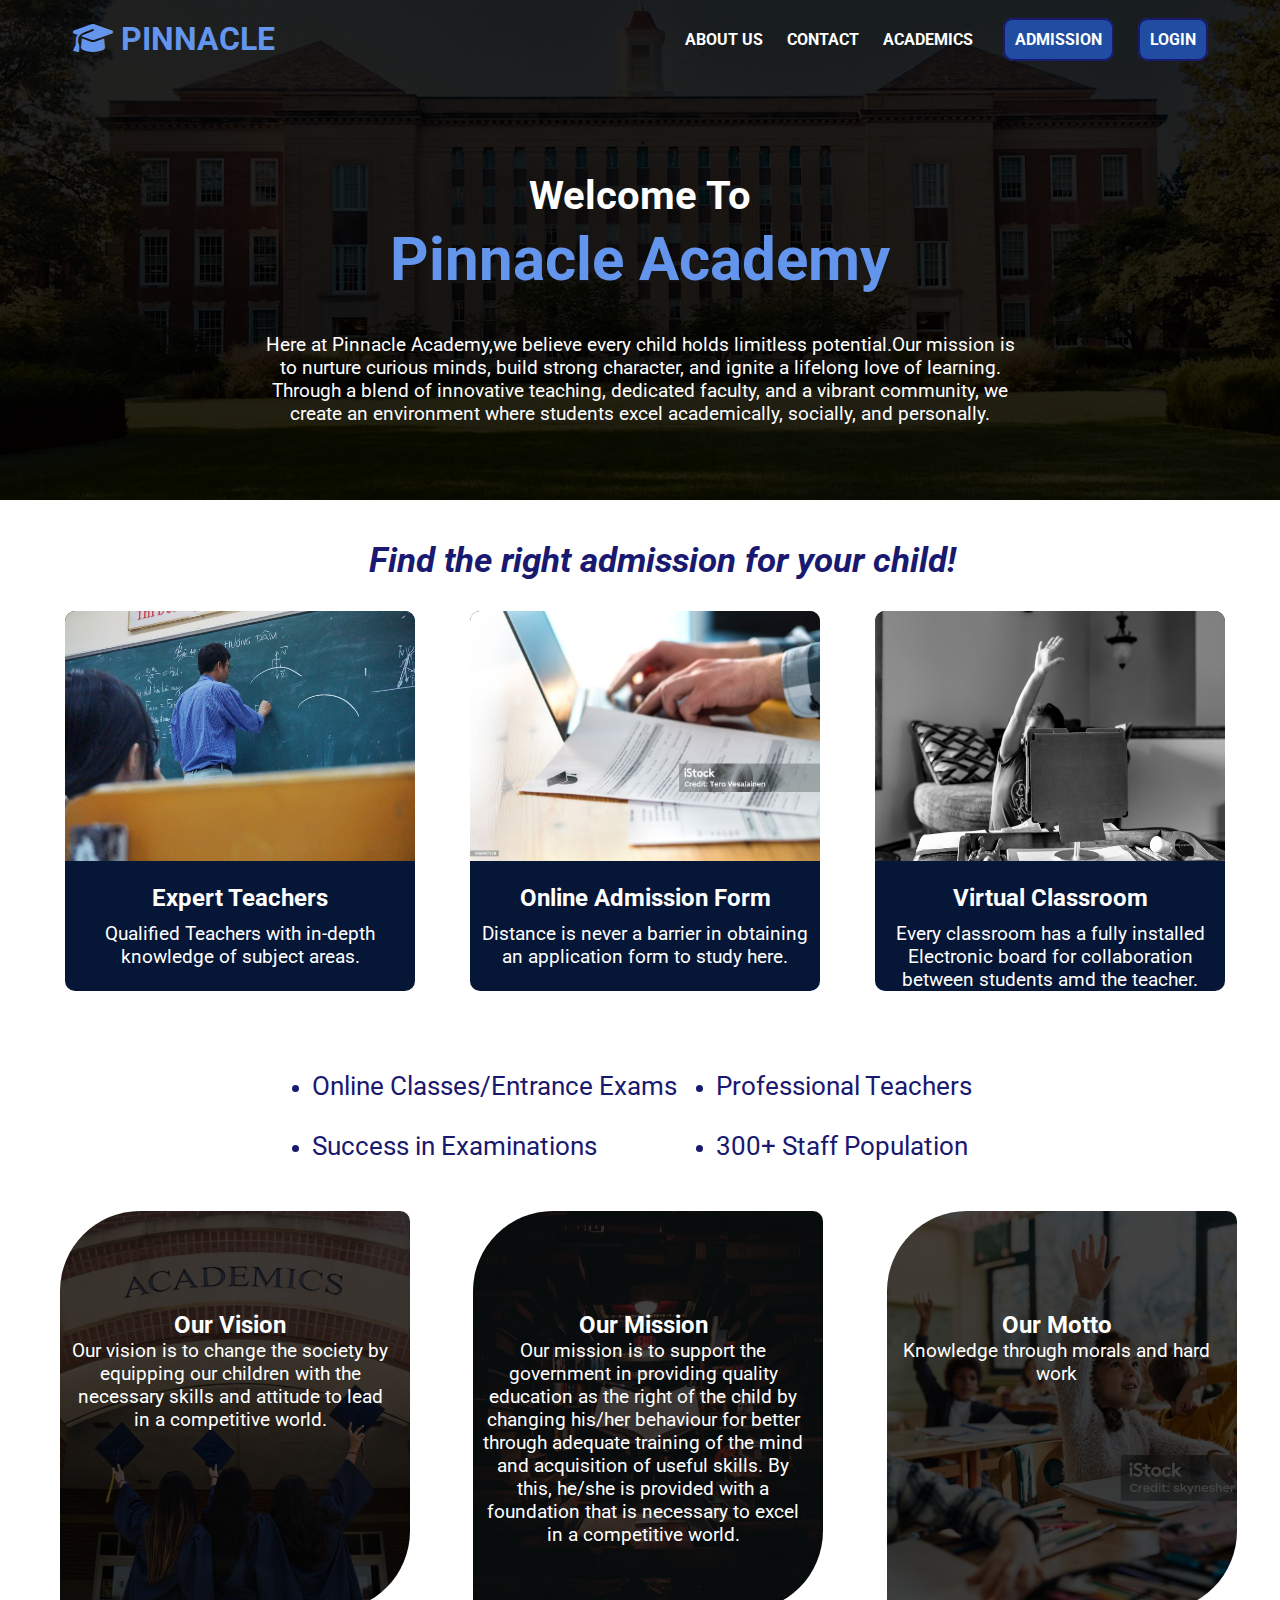
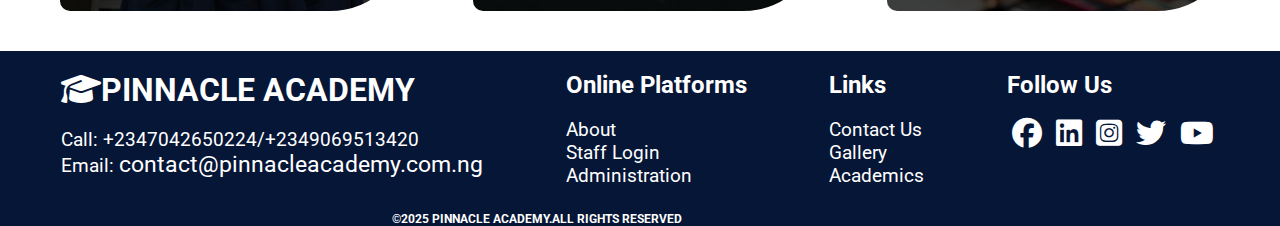
<file: index.html>
<!DOCTYPE html>
<html lang="en">
<head>
    <meta charset="UTF-8">
    <meta name="viewport" content="width=device-width, initial-scale=1.0">
    <title>Document</title>
    <link rel="stylesheet" href="style.css">

    <link rel="preconnect" href="https://fonts.googleapis.com">
<link rel="preconnect" href="https://fonts.gstatic.com" crossorigin>
<link href="https://fonts.googleapis.com/css2?family=Roboto:ital,wght@0,100..900;1,100..900&display=swap" rel="stylesheet">

    <link rel="stylesheet" href="https://cdnjs.cloudflare.com/ajax/libs/font-awesome/6.7.2/css/all.min.css" integrity="sha512-Evv84Mr4kqVGRNSgIGL/F/aIDqQb7xQ2vcrdIwxfjThSH8CSR7PBEakCr51Ck+w+/U6swU2Im1vVX0SVk9ABhg==" crossorigin="anonymous" referrerpolicy="no-referrer" />
</head>
<body>
<div class="AB">
    <header>
<div class="navbar">
     <h2><i class="fa-solid fa-graduation-cap"></i> PINNACLE</h2>
    <div>
        
         <a href="about.html">ABOUT US</a>
          <a href="contact.html">CONTACT</a>
           <a href="academics.html">ACADEMICS</a>
    </div>
    <div class="nav2">
          <a href="admission.html">ADMISSION</a>
          <a href="login.html">LOGIN</a>
        </div>
</div></header>

    <div class="heading">
        <h1><span>Welcome To </span><br>Pinnacle Academy</h1>
    </div><br><br>

    <div class="container1">
      <p>Here at Pinnacle Academy,we believe every child holds limitless potential.Our mission is to nurture curious minds, build strong character, and ignite a lifelong love of learning. Through a blend of innovative teaching, dedicated faculty, and a vibrant community, we create an environment where students excel academically, socially, and personally.</p>
    </div>
</div>


<div class="container4">
    <h1>Find the right admission for your child!</h1>
   <div class="content">
    <div class="BB">
        <img src="IMAGES/expert teachers.avif" alt="image"><br><br>
        <h2>Expert Teachers</h2>
        <p>Qualified Teachers with in-depth knowledge of subject areas.</p>
    </div>
    <div class="BB">
        <img src="IMAGES/form.jpg" alt="image"><br><br>
        <h2>Online Admission Form</h2>
        <p>Distance is never a barrier in obtaining an application form to study here.</p>
    </div>
    <div class="BB">
        <img src="IMAGES/classroom.avif" alt="image"><br><br>
        <h2>Virtual Classroom</h2>
        <p>Every classroom has a fully installed Electronic board for collaboration between students amd the teacher.</p>
    </div>
    </div>
</div>
 
<ul>
    <li><p>Online Classes/Entrance Exams</p></li>
    <li> <p>Professional Teachers</p></li>
    <li><p> Success in Examinations</p></li>
    <li><p>300+ Staff Population</p></li>
</ul>

<div class="container3">
    <div class="img1"><h2>Our Vision</h2>
    <p>Our vision is to change the society by equipping our children with the necessary skills and attitude to lead in a competitive world.</p></div>

    <div class="img2"><h2>Our Mission</h2>
    <p>Our mission is to support the government in providing quality education as the right of the child by changing his/her behaviour for better through adequate training of the mind and acquisition of useful skills. By this, he/she is provided with a foundation that is necessary to excel in a competitive world.</p></div>

    <div class="img3"><H2>Our Motto</H2>
   <p>Knowledge through morals and hard work</p></div>
</div>

<footer>
    <div class="container5">
    <div>
    <h1><i class="fa-solid fa-graduation-cap"></i>PINNACLE ACADEMY</h1><br>
    <p>Call: +2347042650224/+2349069513420</p>
    <p class="email">Email: <a href="mailto:udemeedet2004@gmail.com">contact@pinnacleacademy.com.ng</a></p>
    </div>

    <div>
    <h2>Online Platforms</h2><br>
    <a href="about.html">About</a><br>
    <a href="login.html">Staff Login</a><br>
    <a href="#">Administration</a>
    </div>

    <div>
    <h2>Links</h2><br>
    <a href="contact.html">Contact Us</a><br>
    <a href="#">Gallery</a><br>
    <a href="academics.html">Academics</a>
    </div>

    <div class="icons">
        <h2>Follow Us</h2><br>
        <a href="http://www.facebook.com" target="_blank"><i class="fa-brands fa-facebook"></i></a>
        <a href="http://www.linkedin.com" target="_blank"><i class="fa-brands fa-linkedin"></i></a>
        <a href="http://www.instagram.com" target="_blank"><i class="fa-brands fa-square-instagram"></i></a>
        <a href="http://www.twitter.com" target="_blank"><i class="fa-brands fa-twitter"></i></a>
        <a href="http://www.youtube.com" target="_blank"><i class="fa-brands fa-youtube"></i></a>
    </div>
    </div>

    <p class="buttom"><b>&copy;2025 PINNACLE ACADEMY.ALL RIGHTS RESERVED</b></p>
  </div>
</footer>
</body>
</html>
</file>
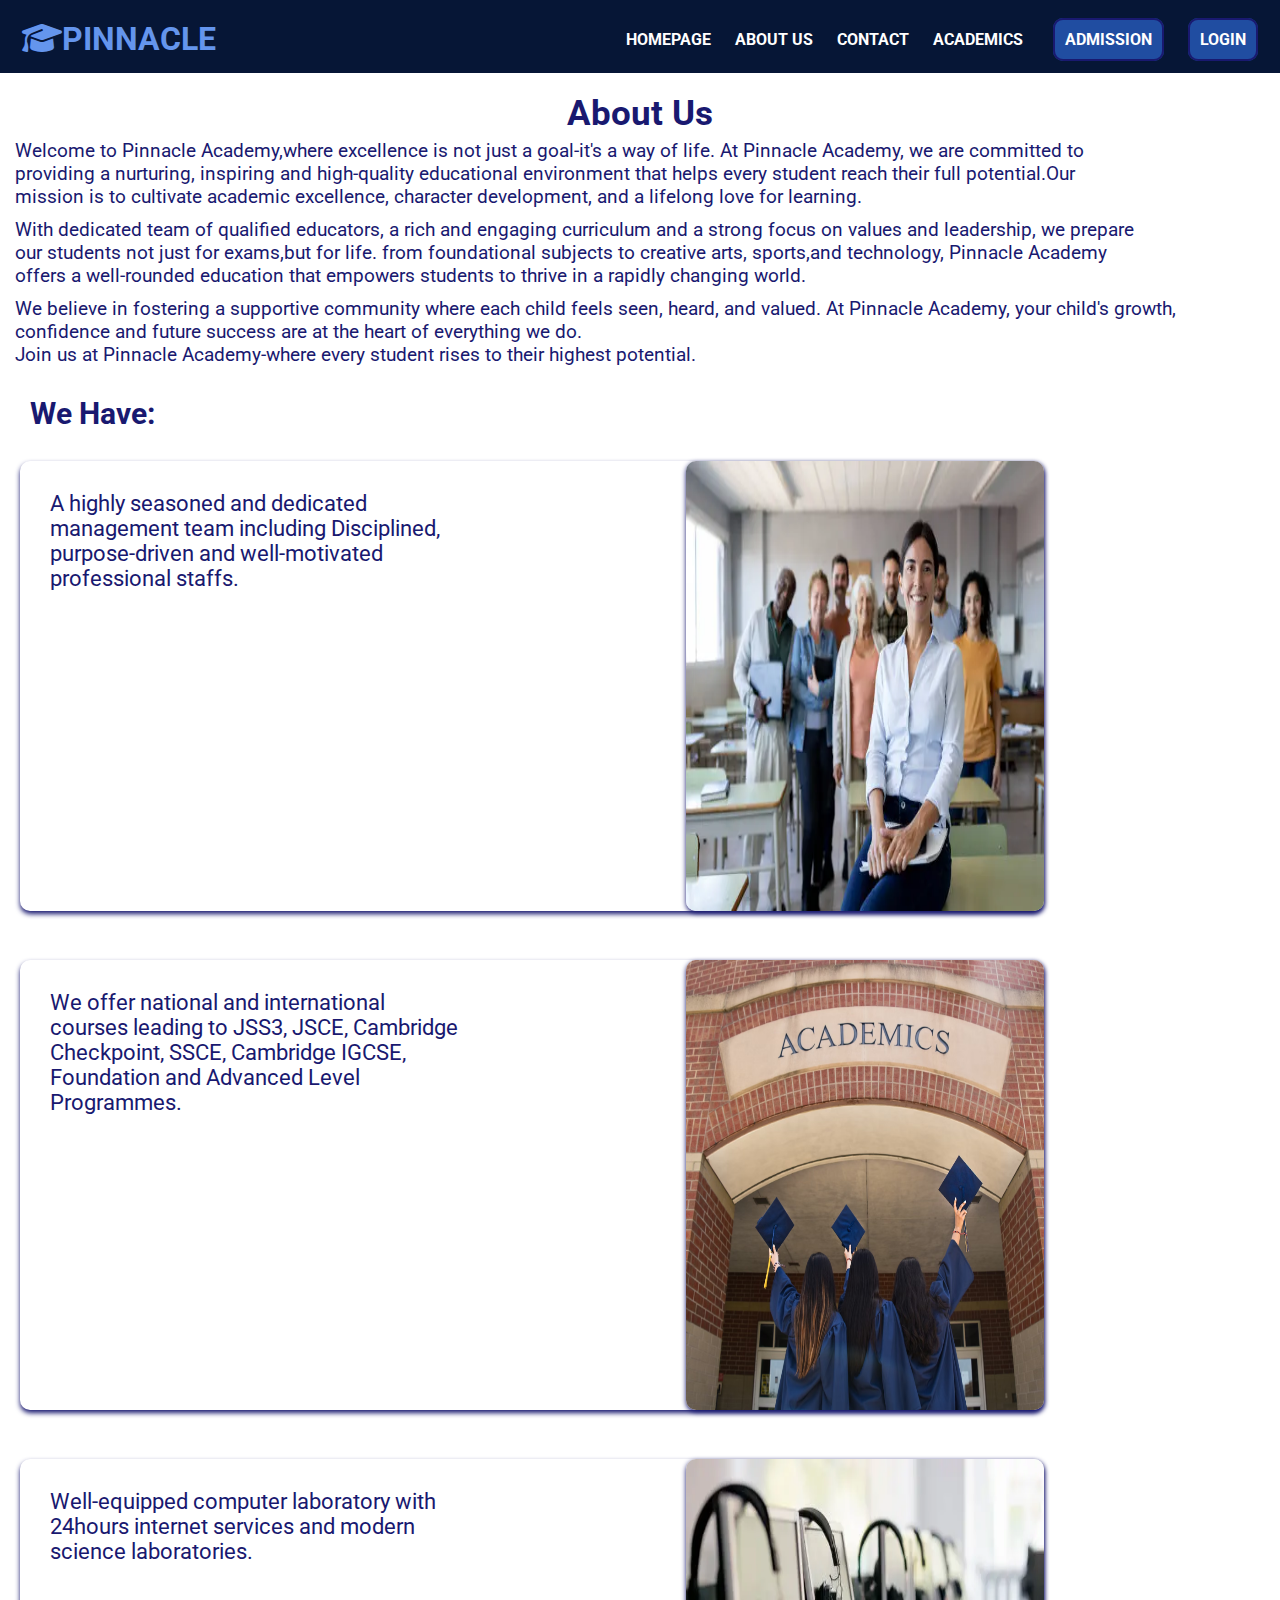
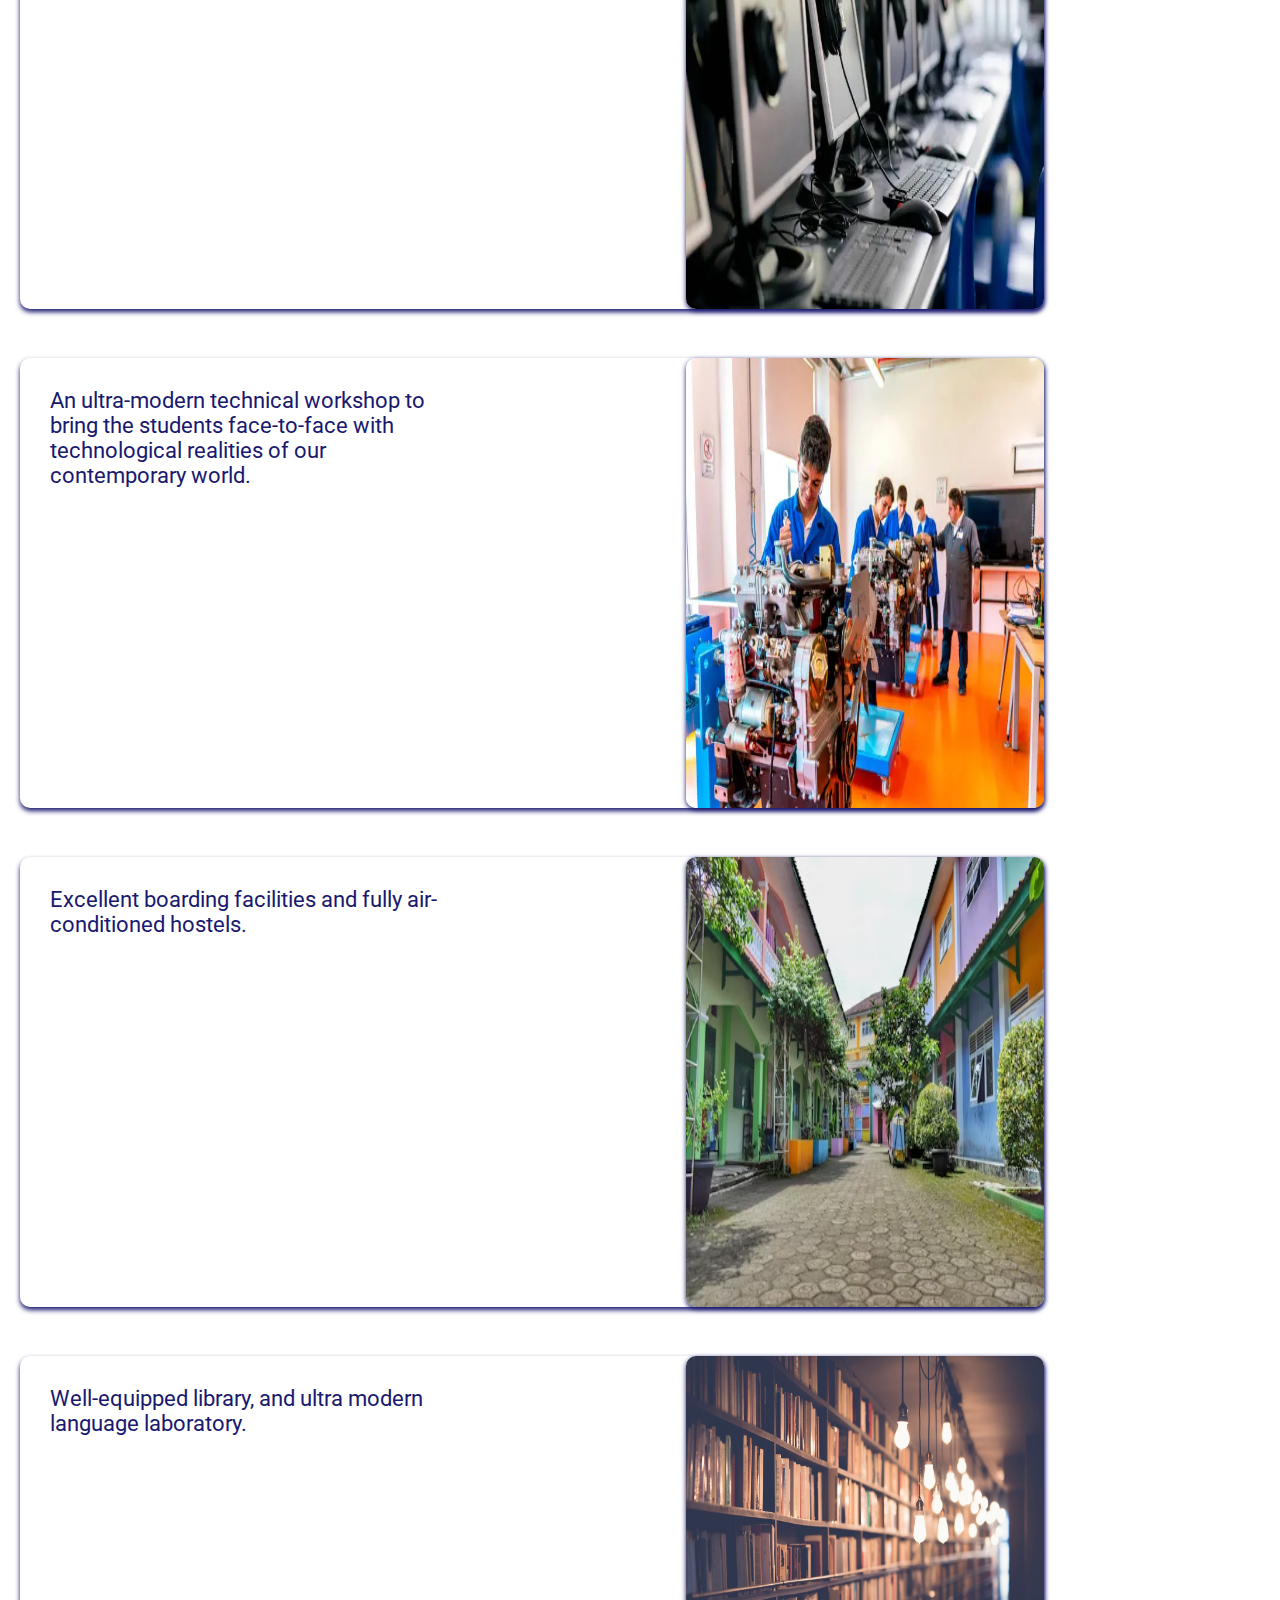
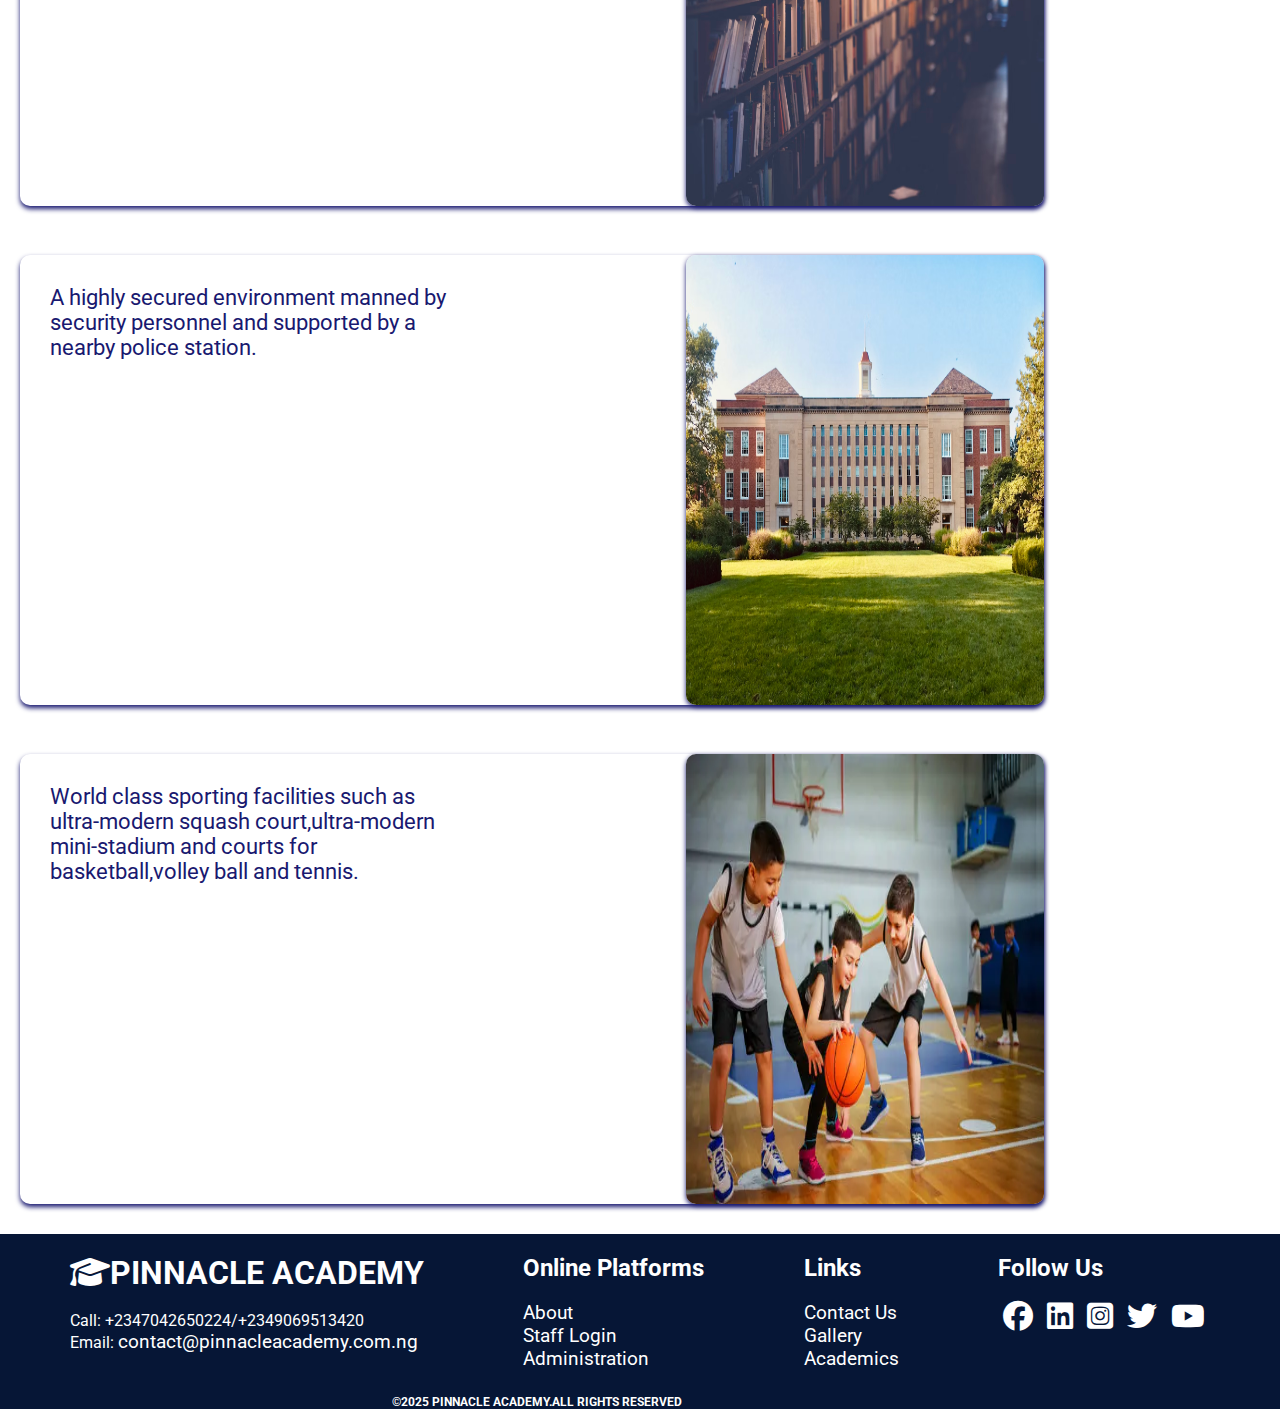
<file: about.html>
<!DOCTYPE html>
<html lang="en">
<head>
    <meta charset="UTF-8">
    <meta name="viewport" content="width=device-width, initial-scale=1.0">
    <title>Document</title>
    <link rel="stylesheet" href="about.css">

     <link rel="preconnect" href="https://fonts.googleapis.com">
<link rel="preconnect" href="https://fonts.gstatic.com" crossorigin>
<link href="https://fonts.googleapis.com/css2?family=Roboto:ital,wght@0,100..900;1,100..900&display=swap" rel="stylesheet">

     <link rel="stylesheet" href="https://cdnjs.cloudflare.com/ajax/libs/font-awesome/6.7.2/css/all.min.css" integrity="sha512-Evv84Mr4kqVGRNSgIGL/F/aIDqQb7xQ2vcrdIwxfjThSH8CSR7PBEakCr51Ck+w+/U6swU2Im1vVX0SVk9ABhg==" crossorigin="anonymous" referrerpolicy="no-referrer" />
</head>
<body>
    
   <header>
<div class="navbar">
     <h2><i class="fa-solid fa-graduation-cap"></i>PINNACLE</h2>
    <div>
        <a href="index.html">HOMEPAGE</a>
         <a href="about.html">ABOUT US</a>
          <a href="contact.html">CONTACT</a>
           <a href="academics.html">ACADEMICS</a>
    </div>
    <div class="nav2">
          <a href="admission.html">ADMISSION</a>
          <a href="login.html">LOGIN</a>
        </div>
</div></header> 

   <div class="container1">
   <h1>About Us</h1>
   <div>
    <p>Welcome to Pinnacle Academy,where excellence is not just a goal-it's a way of life.
     At Pinnacle Academy, we are committed to providing a nurturing, inspiring and high-quality educational environment that helps every student reach their full potential.Our mission is to cultivate academic excellence, character development, and a lifelong love for learning.</p>

    <!-- <img src="IMAGES/tgfh.jpg" alt="image"> --> </div>

    <div>
        <!-- <img src="IMAGES/teacher.webp" alt="image"> -->
    <p>With  dedicated team of qualified educators, a rich and engaging curriculum and a strong focus on values and leadership, we prepare our students not just for exams,but for life. from foundational subjects to creative arts, sports,and technology, Pinnacle Academy offers a well-rounded education that empowers students to thrive in a rapidly changing world. </p>
</div>

    <p>We believe in fostering a supportive community where each child feels seen, heard, and valued. At Pinnacle Academy, your child's growth, confidence and future success are at the heart of everything we do. <br>
    Join us at Pinnacle Academy-where every student rises to their highest potential.</p>
   </div>

   <div class="container2"><h2>We Have:</h2>
   <ul>
      <li><p>A highly seasoned and dedicated management team including Disciplined, purpose-driven and well-motivated professional staffs.</p><br>
     <img src="IMAGES/aboutimage.webp" alt="image">
    </li><br>
      
       <li><p>We offer national and international courses leading to JSS3, JSCE, Cambridge Checkpoint, SSCE, Cambridge IGCSE, Foundation and Advanced Level Programmes.</p><br>
       <img src="IMAGES/img1.avif" alt="image">
       </li><br>

       <li><p>Well-equipped computer laboratory with 24hours internet services and modern science laboratories.</p><br>
       <img src="IMAGES/lab.webp" alt="image">
    </li><br>
       <li><p>An ultra-modern technical workshop to bring the students face-to-face with technological realities of our contemporary world.</p><br>
      <img src="IMAGES/workshop.webp" alt="image">
    </li><br>
       <li><p>Excellent boarding facilities and fully air-conditioned hostels.</p><br>
    <img src="IMAGES/hostel.avif" alt="image">
    </li><br>

       <li><p>Well-equipped library, and ultra modern language laboratory.</p><br>
       <img src="IMAGES/img2.avif" alt="image">
    </li><br>
       <li><p>A highly secured environment manned by security personnel and supported by a nearby police station.</p><br>
      <img src="IMAGES/pinnacle.avif" alt="image">
    </li><br>
        <li><p>World class sporting facilities such as ultra-modern squash court,ultra-modern mini-stadium and courts for basketball,volley ball and tennis.</p><br>
        <img src="IMAGES/sport.webp" alt="image"></li>
   </ul></div>

   <footer>
    <div class="container5">
    <div>
    <h1><i class="fa-solid fa-graduation-cap"></i>PINNACLE ACADEMY</h1><br>
    <p>Call: +2347042650224/+2349069513420</p>
    <p class="email">Email: <a href="mailto:udemeedet2004@gmail.com">contact@pinnacleacademy.com.ng</a></p>
    </div>

    <div>
    <h2>Online Platforms</h2><br>
    <a href="about.html">About</a><br>
    <a href="login.html">Staff Login</a><br>
    <a href="#">Administration</a>
    </div>

    <div>
    <h2>Links</h2><br>
    <a href="contact.html">Contact Us</a><br>
    <a href="#">Gallery</a><br>
    <a href="academics.html">Academics</a>
    </div>

    <div class="icons">
        <h2>Follow Us</h2><br>
        <a href="http://www.facebook.com" target="_blank"><i class="fa-brands fa-facebook"></i></a>
        <a href="http://www.linkedin.com" target="_blank"><i class="fa-brands fa-linkedin"></i></a>
        <a href="http://www.instagram.com" target="_blank"><i class="fa-brands fa-square-instagram"></i></a>
        <a href="http://www.twitter.com" target="_blank"><i class="fa-brands fa-twitter"></i></a>
        <a href="http://www.youtube.com" target="_blank"><i class="fa-brands fa-youtube"></i></a>
    </div>
    </div>

    <p class="buttom"><b>&copy;2025 PINNACLE ACADEMY.ALL RIGHTS RESERVED</b></p>
  </div>
</footer>

</body>
</html>
</file>
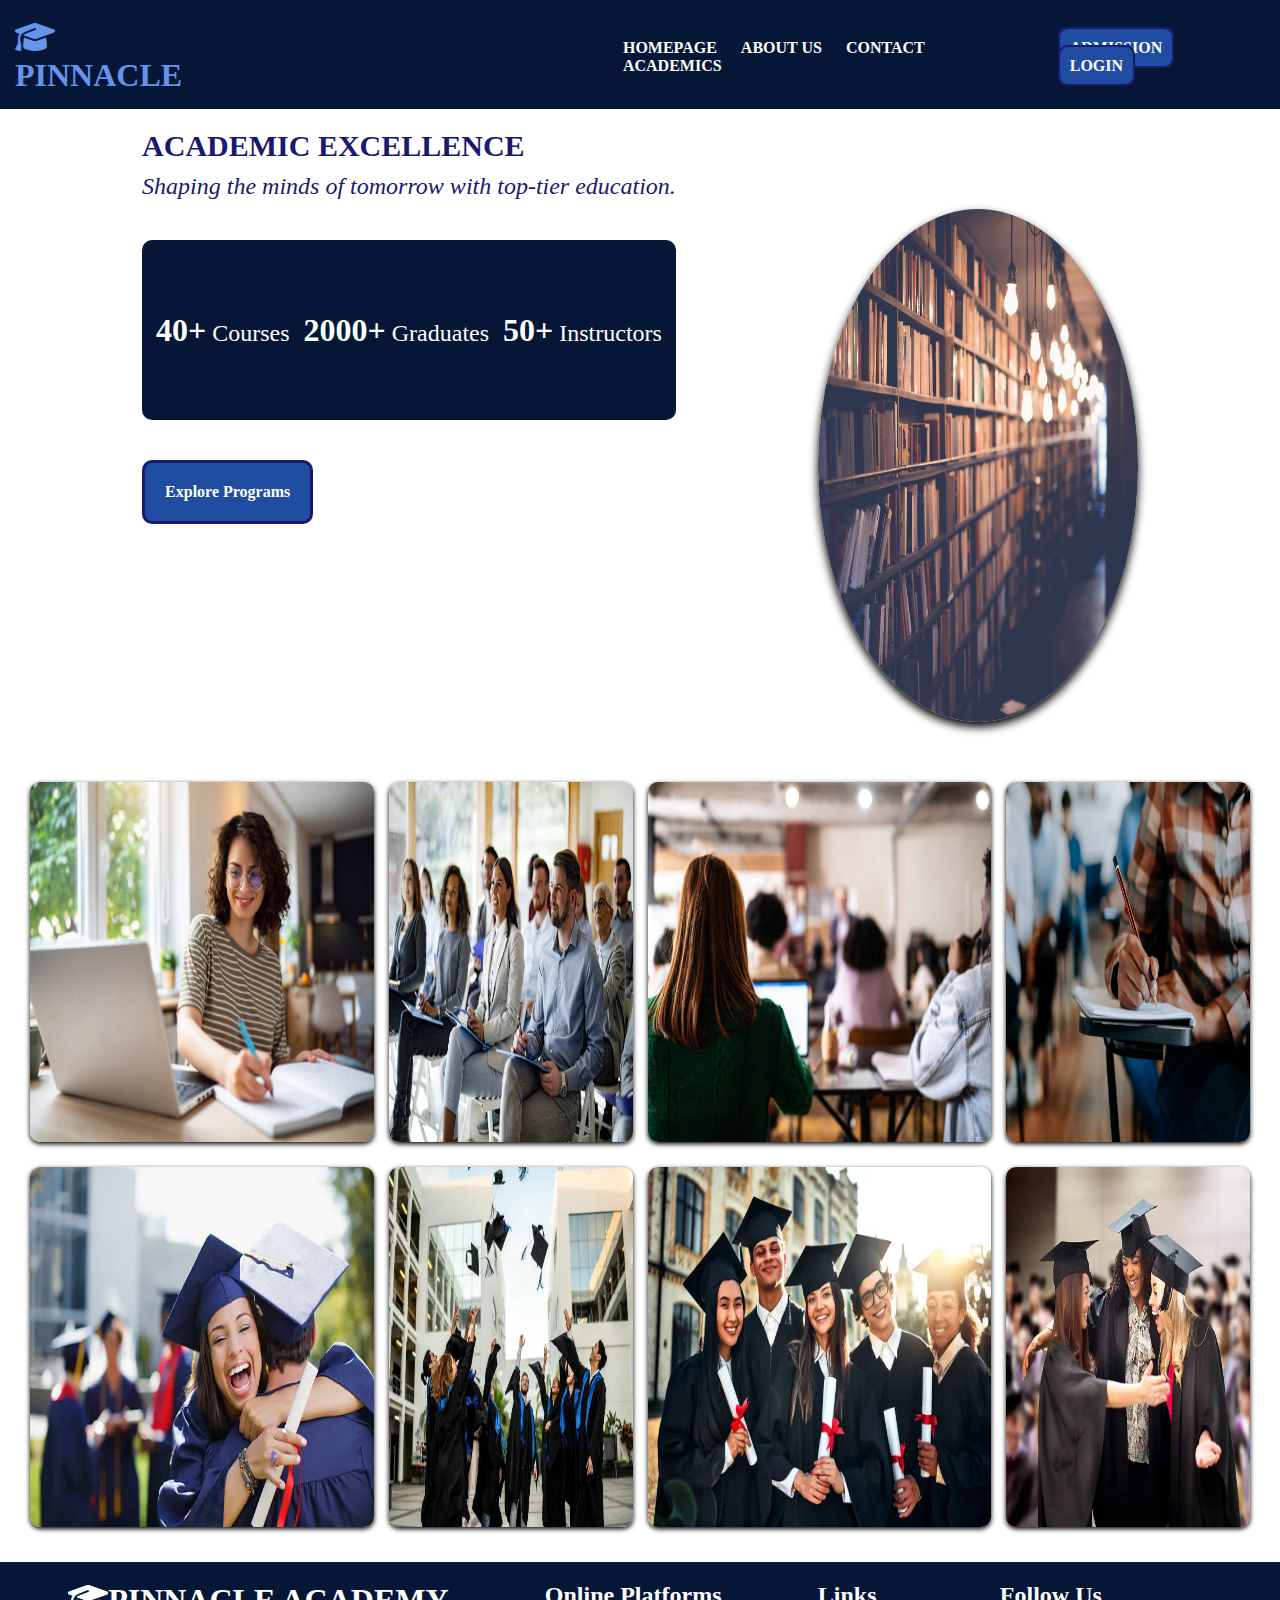
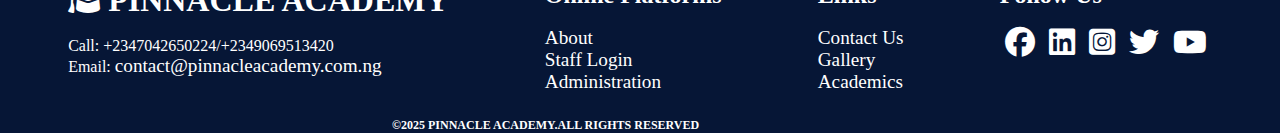
<file: academics.html>
<!DOCTYPE html>
<html lang="en">
<head>
    <meta charset="UTF-8">
    <meta name="viewport" content="width=device-width, initial-scale=1.0">
    <title>Document</title>
    <link rel="stylesheet" href="academics.css">

     <link rel="stylesheet" href="https://cdnjs.cloudflare.com/ajax/libs/font-awesome/6.7.2/css/all.min.css" integrity="sha512-Evv84Mr4kqVGRNSgIGL/F/aIDqQb7xQ2vcrdIwxfjThSH8CSR7PBEakCr51Ck+w+/U6swU2Im1vVX0SVk9ABhg==" crossorigin="anonymous" referrerpolicy="no-referrer" />
</head>
<body>
    <header>
<div class="navbar">
     <h2><i class="fa-solid fa-graduation-cap"></i>PINNACLE</h2>
    <div>
        <a href="index.html" target="_blank">HOMEPAGE</a>
         <a href="about.html" target="_blank">ABOUT US</a>
          <a href="contact.html" target="_blank">CONTACT</a>
           <a href="academics.html" target="_blank">ACADEMICS</a>
    </div>
    <div class="nav2">
          <a href="admission.html" target="_blank">ADMISSION</a>
          <a href="login.html" target="_blank">LOGIN</a>
        </div>
</div></header>

<div class="parent">
    <div class="containers">
    <div class="container1">
        <h1>ACADEMIC EXCELLENCE</h1>
        <P>Shaping the minds of tomorrow with top-tier education.</P>
    </div>
    <div class="container2">
        <p><b>40+</b> Courses</p>
        <p><b>2000+</b> Graduates</p>
        <p><b>50+</b> Instructors</p>
    </div>
    <button><a href="#">Explore Programs</a></button>
    </div>
<img src="IMAGES/img2.avif" alt="image" class="image">
</div>

<div class="container3">

    <img src="IMAGES/course1.jpg" alt="image">
    <img src="IMAGES/courses.jpg" alt="image">
    <img src="IMAGES/courses2.jpg" alt="image">
    <img src="IMAGES/courses3.jpg" alt="image">
    <img src="IMAGES/istockphoto-143071519-612x612.webp" alt="image">
    <img src="IMAGES/istockphoto-1496195459-612x612.webp" alt="image">
    <img src="IMAGES/istockphoto-2172210565-612x612.webp" alt="image">
    <img src="IMAGES/istockphoto-468156821-612x612.webp" alt="image">
</div>

<footer>
    <div class="container5">
    <div>
    <h1><i class="fa-solid fa-graduation-cap"></i>PINNACLE ACADEMY</h1><br>
    <p>Call: +2347042650224/+2349069513420</p>
    <p class="email">Email: <a href="mailto:udemeedet2004@gmail.com">contact@pinnacleacademy.com.ng</a></p>
    </div>

    <div>
    <h2>Online Platforms</h2><br>
    <a href="about.html">About</a><br>
    <a href="login.html">Staff Login</a><br>
    <a href="#">Administration</a>
    </div>

    <div>
    <h2>Links</h2><br>
    <a href="contact.html">Contact Us</a><br>
    <a href="#">Gallery</a><br>
    <a href="academics.html">Academics</a>
    </div>

    <div class="icons">
        <h2>Follow Us</h2><br>
        <a href="http://www.facebook.com" target="_blank"><i class="fa-brands fa-facebook"></i></a>
        <a href="http://www.linkedin.com" target="_blank"><i class="fa-brands fa-linkedin"></i></a>
        <a href="http://www.instagram.com" target="_blank"><i class="fa-brands fa-square-instagram"></i></a>
        <a href="http://www.twitter.com" target="_blank"><i class="fa-brands fa-twitter"></i></a>
        <a href="http://www.youtube.com" target="_blank"><i class="fa-brands fa-youtube"></i></a>
    </div>
    </div>

    <p class="buttom"><b>&copy;2025 PINNACLE ACADEMY.ALL RIGHTS RESERVED</b></p>
  </div>
</footer>

</body>
</html>
</file>
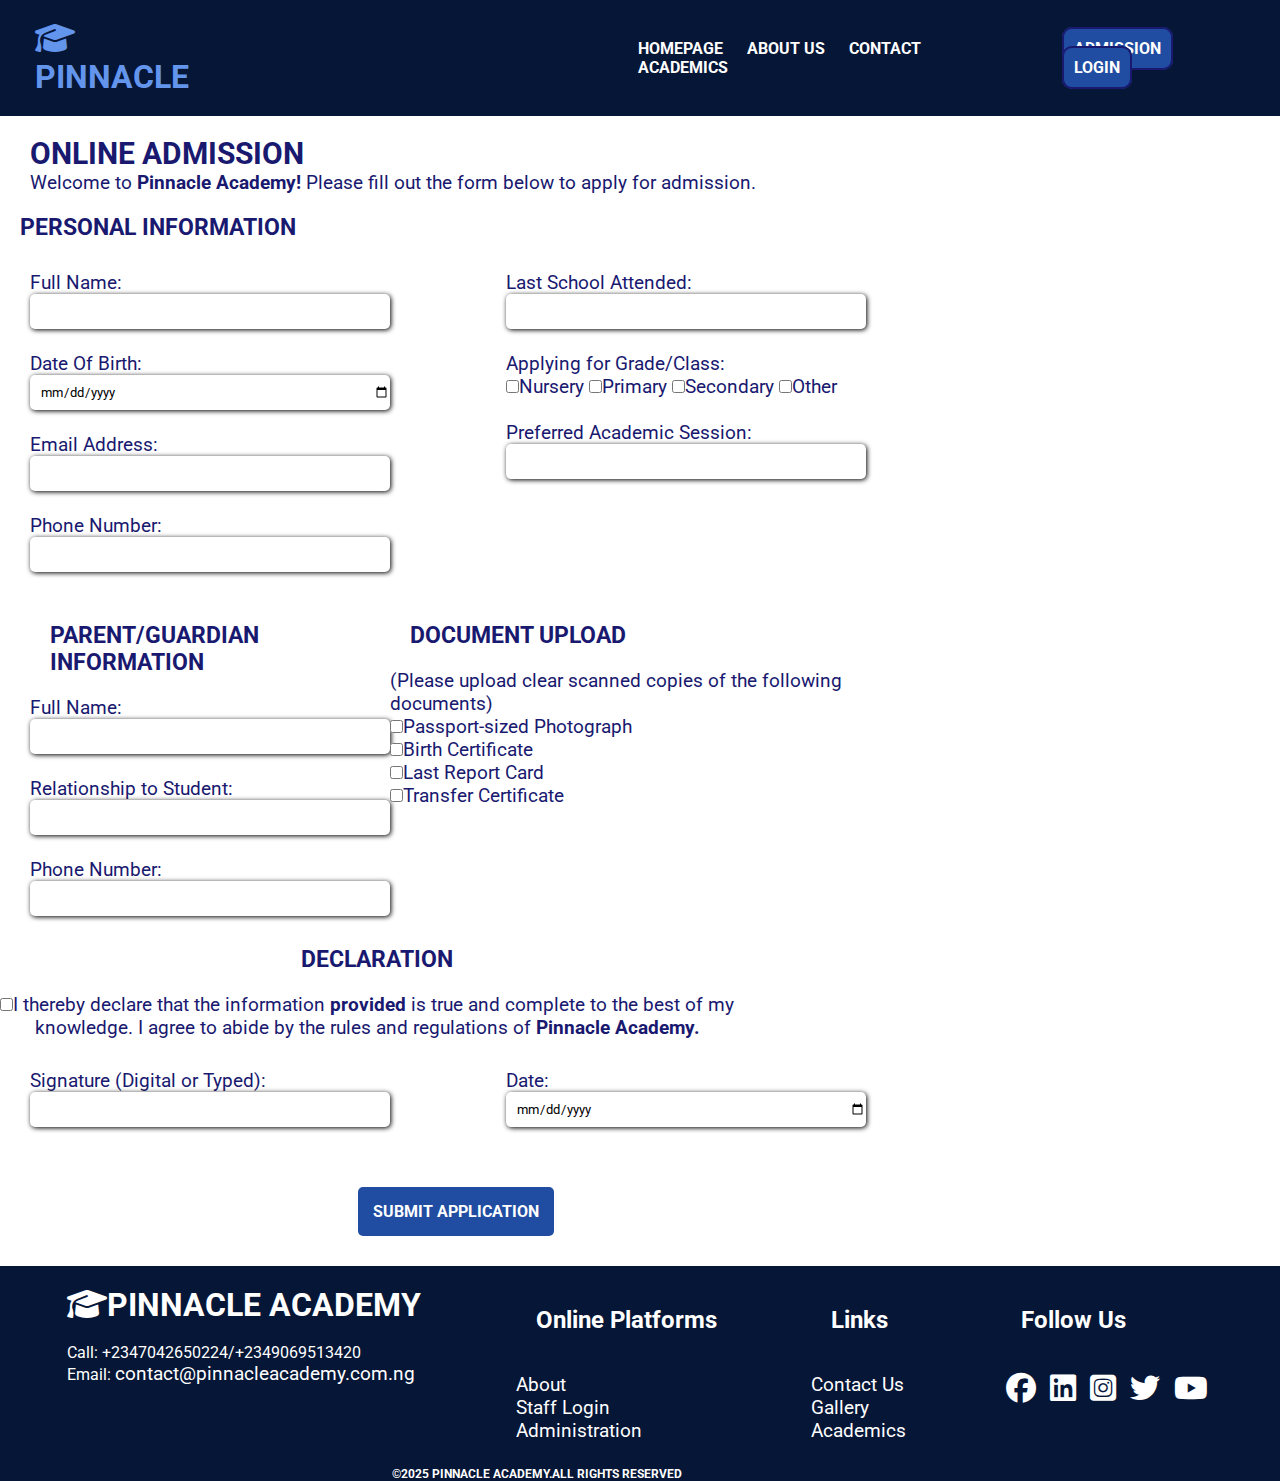
<file: admission.html>
<!DOCTYPE html>
<html lang="en">
<head>
    <meta charset="UTF-8">
    <meta name="viewport" content="width=device-width, initial-scale=1.0">
    <title>Document</title>
    <link rel="stylesheet" href="admission.css">

     <link rel="preconnect" href="https://fonts.googleapis.com">
<link rel="preconnect" href="https://fonts.gstatic.com" crossorigin>
<link href="https://fonts.googleapis.com/css2?family=Roboto:ital,wght@0,100..900;1,100..900&display=swap" rel="stylesheet">

     <link rel="stylesheet" href="https://cdnjs.cloudflare.com/ajax/libs/font-awesome/6.7.2/css/all.min.css" integrity="sha512-Evv84Mr4kqVGRNSgIGL/F/aIDqQb7xQ2vcrdIwxfjThSH8CSR7PBEakCr51Ck+w+/U6swU2Im1vVX0SVk9ABhg==" crossorigin="anonymous" referrerpolicy="no-referrer" />
</head>
<body>
     <header>
<div class="navbar">
     <h2><i class="fa-solid fa-graduation-cap"></i>PINNACLE</h2>
    <div>
        <a href="index.html">HOMEPAGE</a>
         <a href="about.html">ABOUT US</a>
          <a href="contact.html">CONTACT</a>
           <a href="academics.html">ACADEMICS</a>
    </div>
    <div class="nav2">
          <a href="admission.html">ADMISSION</a>
          <a href="login.html">LOGIN</a>
        </div>
</div></header>

<div class="heading">
    <h1>ONLINE ADMISSION</h1>
    <P>Welcome to <b>Pinnacle Academy!</b> Please fill out the form below to apply for admission.</P>
</div>

<form action="index.html">
    <h2>PERSONAL INFORMATION</h2>
<div class="container1">

    <div class="A">
    <p>Full Name:</p>
    <input type="text" name="full name" class="AA"><br><br>

    <p>Date Of Birth:</p>
    <input type="date" name="DOB" class="AA"><br><br>

    <p>Email Address:</p>
    <input type="email" name="email" class="AA"><br><br>

    <p>Phone Number:</p>
    <input type="tel" name="tel" class="AA">
    </div><br>

    <div class="B">
        <P>Last School Attended:</P>
        <input type="text" name="previous school" class="AA"><br><br>

       <p>Applying for Grade/Class:</p>
            <input type="checkbox" name="class" value="Nursery">Nursery 
           <input type="checkbox" name="class" value="Primary">Primary
           <input type="checkbox" name="class" value="Secondary">Secondary
           <input type="checkbox" name="class" value="Other">Other <br><br>

           <p>Preferred Academic Session:</p>
           <input type="text" name="academic session" class="AA">
    </div>
</div>

<div class="container2">
    <div class="C">
<h2>PARENT/GUARDIAN INFORMATION</h2>

<p>Full Name:</p>
<input type="text" name="fullname" class="AA"><br><br>

<p>Relationship to Student:</p>
<input type="text" name="relationship" class="AA"><br><br>

<p>Phone Number:</p>
<input type="tel" name="tel" class="AA">
    </div>

    <div class="D">
        <h2>DOCUMENT UPLOAD</h2>

        <P>(Please upload clear scanned copies of the following documents)</P>
         <input type="checkbox" name="photograph" value="photograph">Passport-sized Photograph <br>
          <input type="checkbox" name="photograph" value="photograph">Birth Certificate <br>
           <input type="checkbox" name="photograph" value="photograph">Last Report Card <br>
            <input type="checkbox" name="photograph" value="photograph">Transfer Certificate
    </div>
</div>

<div class="declaration"><h2>DECLARATION</h2>
<input type="checkbox" name="declaration" value="declaration">I thereby declare that the information <b>provided</b> is true and complete to the best of my knowledge. I agree to abide by the rules and regulations of <b>Pinnacle Academy.</b></div>

<div class="container3">
    <div>
        <p>Signature (Digital or Typed):</p>
        <input type="text" class="AA">
    </div><br>
        <div>
        <p>Date:</p>
        <input type="date" name="date" class="AA"><br>
    </div>
</div>

<input type="submit" name="submit" value="SUBMIT APPLICATION" class="submit">
</form>

<footer>
    <div class="container5">
    <div>
    <h1><i class="fa-solid fa-graduation-cap"></i>PINNACLE ACADEMY</h1><br>
    <p>Call: +2347042650224/+2349069513420</p>
    <p class="email">Email: <a href="mailto:udemeedet2004@gmail.com">contact@pinnacleacademy.com.ng</a></p>
    </div>

    <div>
    <h2>Online Platforms</h2><br>
    <a href="about.html">About</a><br>
    <a href="login.html">Staff Login</a><br>
    <a href="#">Administration</a>
    </div>

    <div>
    <h2>Links</h2><br>
    <a href="contact.html">Contact Us</a><br>
    <a href="#">Gallery</a><br>
    <a href="academics.html">Academics</a>
    </div>

    <div class="icons">
        <h2>Follow Us</h2><br>
        <a href="http://www.facebook.com" target="_blank"><i class="fa-brands fa-facebook"></i></a>
        <a href="http://www.linkedin.com" target="_blank"><i class="fa-brands fa-linkedin"></i></a>
        <a href="http://www.instagram.com" target="_blank"><i class="fa-brands fa-square-instagram"></i></a>
        <a href="http://www.twitter.com" target="_blank"><i class="fa-brands fa-twitter"></i></a>
        <a href="http://www.youtube.com" target="_blank"><i class="fa-brands fa-youtube"></i></a>
    </div>
    </div>

    <p class="buttom"><b>&copy;2025 PINNACLE ACADEMY.ALL RIGHTS RESERVED</b></p>
  </div>
</footer>

</body>
</html>
</file>
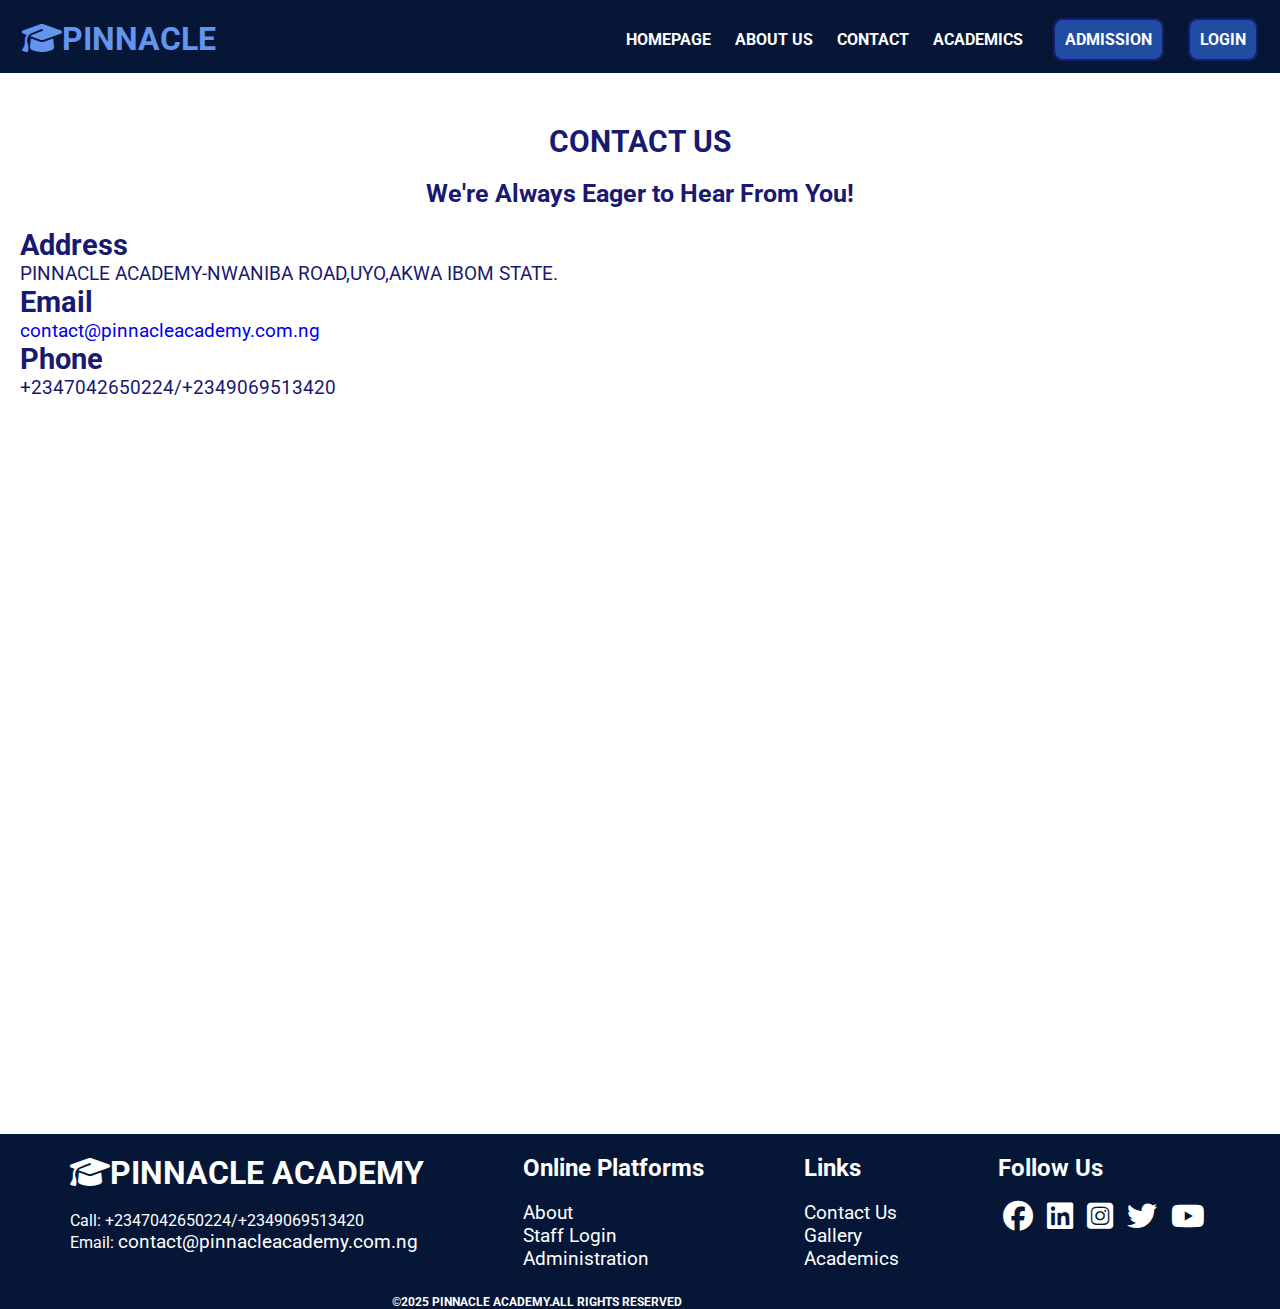
<file: contact.html>
<!DOCTYPE html>
<html lang="en">
<head>
    <meta charset="UTF-8">
    <meta name="viewport" content="width=device-width, initial-scale=1.0">
    <title>Document</title>
    <link rel="stylesheet" href="contact.css">

     <link rel="preconnect" href="https://fonts.googleapis.com">
<link rel="preconnect" href="https://fonts.gstatic.com" crossorigin>
<link href="https://fonts.googleapis.com/css2?family=Roboto:ital,wght@0,100..900;1,100..900&display=swap" rel="stylesheet">

    <link rel="stylesheet" href="https://cdnjs.cloudflare.com/ajax/libs/font-awesome/6.7.2/css/all.min.css" integrity="sha512-Evv84Mr4kqVGRNSgIGL/F/aIDqQb7xQ2vcrdIwxfjThSH8CSR7PBEakCr51Ck+w+/U6swU2Im1vVX0SVk9ABhg==" crossorigin="anonymous" referrerpolicy="no-referrer" />
</head>
<body>
     <header>
<div class="navbar">
     <h2><i class="fa-solid fa-graduation-cap"></i>PINNACLE</h2>
    <div>

        <a href="index.html">HOMEPAGE</a>
         <a href="about.html">ABOUT US</a>
          <a href="contact.html">CONTACT</a>
           <a href="academics.html">ACADEMICS</a>
    </div>
    <div class="nav2">
          <a href="admission.html">ADMISSION</a>
          <a href="login.html">LOGIN</a>
        </div>
</div></header> 
    <div class="container1">
        <h1>CONTACT US</h1>
    </div>

    <div class="container2">
        <h1>We're Always Eager to Hear From You!</h1>
        <div><h2>Address</h2>
        <p>PINNACLE ACADEMY-NWANIBA ROAD,UYO,AKWA IBOM STATE.</p>
        <h2>Email</h2>
        <p><a href="http://udemeedet2004@gmail.com">contact@pinnacleacademy.com.ng</a></p>
        <h2>Phone</h2>
        <p>+2347042650224/+2349069513420</p></div>

         <iframe src="https://www.google.com/maps/embed?pb=!1m18!1m12!1m3!1d3974.4213370767666!2d7.929560073641119!3d5.035222338669564!2m3!1f0!2f0!3f0!3m2!1i1024!2i768!4f13.1!3m3!1m2!1s0x1067f96b847a9bb9%3A0x25edcad3d85a4eef!2sMita%20School%20-%20Learn%20Web%2FApp%20Development%2C%20Data%20Science%2FAnalysis%2C%20Cyber%20Security%2C%20UI%2FUX%20in%20Uyo%2C%20Nigeria!5e0!3m2!1sen!2sng!4v1749563783131!5m2!1sen!2sng" width="600" height="450" style="border:0;" allowfullscreen="" loading="lazy" referrerpolicy="no-referrer-when-downgrade"></iframe>
    </div>

<footer>
    <div class="container5">
    <div>
    <h1><i class="fa-solid fa-graduation-cap"></i>PINNACLE ACADEMY</h1><br>
    <p>Call: +2347042650224/+2349069513420</p>
    <p class="email">Email: <a href="mailto:udemeedet2004@gmail.com">contact@pinnacleacademy.com.ng</a></p>
    </div>

    <div>
    <h2>Online Platforms</h2><br>
    <a href="about.html">About</a><br>
    <a href="login.html">Staff Login</a><br>
    <a href="#">Administration</a>
    </div>

    <div>
    <h2>Links</h2><br>
    <a href="contact.html">Contact Us</a><br>
    <a href="#">Gallery</a><br>
    <a href="academics.html">Academics</a>
    </div>

    <div class="icons">
        <h2>Follow Us</h2><br>
        <a href="http://www.facebook.com" target="_blank"><i class="fa-brands fa-facebook"></i></a>
        <a href="http://www.linkedin.com" target="_blank"><i class="fa-brands fa-linkedin"></i></a>
        <a href="http://www.instagram.com" target="_blank"><i class="fa-brands fa-square-instagram"></i></a>
        <a href="http://www.twitter.com" target="_blank"><i class="fa-brands fa-twitter"></i></a>
        <a href="http://www.youtube.com" target="_blank"><i class="fa-brands fa-youtube"></i></a>
    </div>
    </div>

    <p class="buttom"><b>&copy;2025 PINNACLE ACADEMY.ALL RIGHTS RESERVED</b></p>
  </div>
</footer>

</body>
</html>
</file>
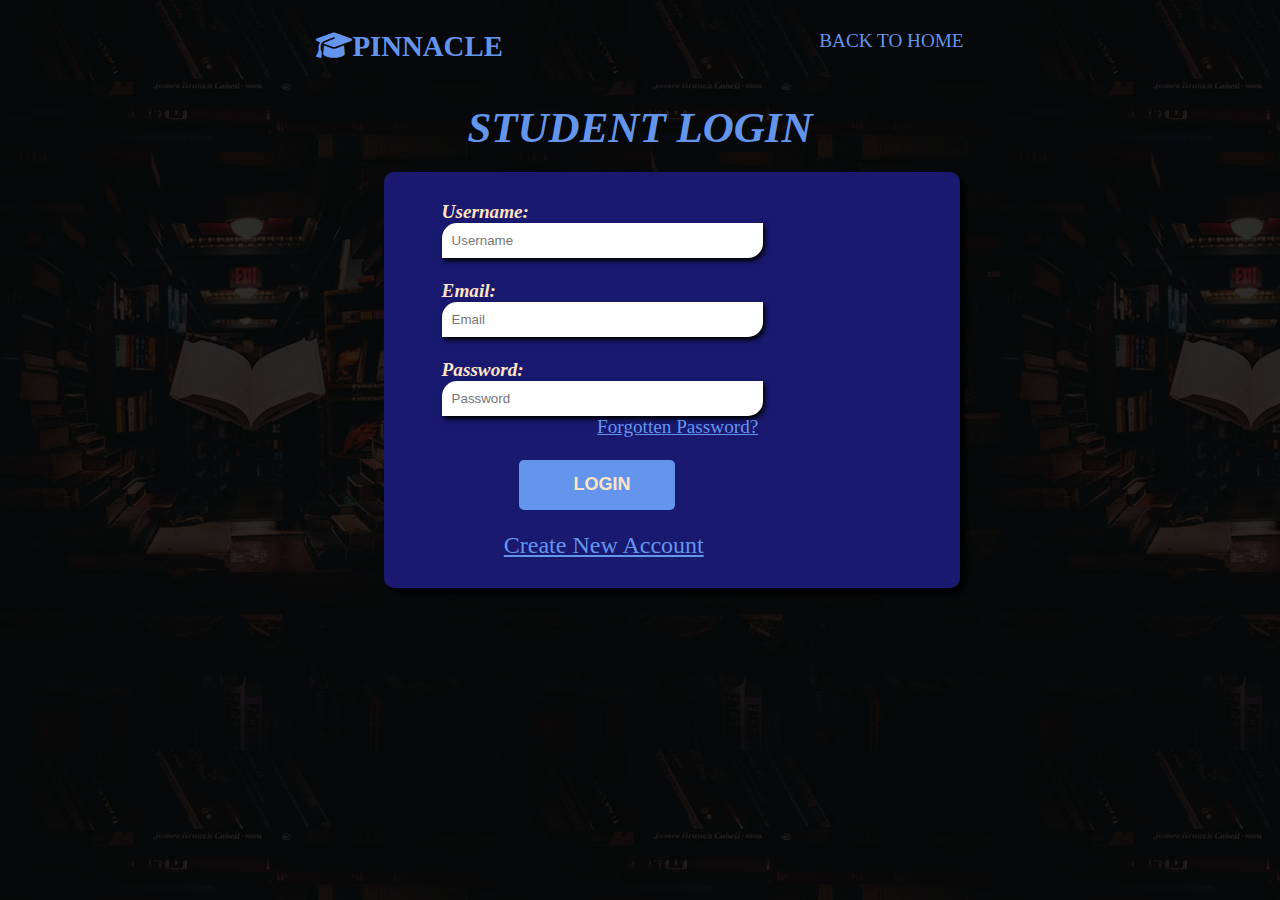
<file: login.html>
<!DOCTYPE html>
<html lang="en">
<head>
    <meta charset="UTF-8">
    <meta name="viewport" content="width=device-width, initial-scale=1.0">
    <title>Document</title>
    <link rel="stylesheet" href="login.css">

     <link rel="stylesheet" href="https://cdnjs.cloudflare.com/ajax/libs/font-awesome/6.7.2/css/all.min.css" integrity="sha512-Evv84Mr4kqVGRNSgIGL/F/aIDqQb7xQ2vcrdIwxfjThSH8CSR7PBEakCr51Ck+w+/U6swU2Im1vVX0SVk9ABhg==" crossorigin="anonymous" referrerpolicy="no-referrer" />
</head>
<body>
   <header>
    <h2><i class="fa-solid fa-graduation-cap"></i>PINNACLE</h2>
    <a href="index.html">BACK TO HOME</a>
   </header>
   <H1>STUDENT LOGIN</h1>

   <form action="index.html" target="_blank">
       <div><p>Username:</p>
        <input type="text" name="Username" placeholder="Username"><br><br>
         <p>Email:</p>
        <input type="email" name="Email" placeholder="Email"><br><br>
        <p>Password:</p>
        <input type="password" name="Password" placeholder="Password"><br>
        <a href="#" class="Forgotten">Forgotten Password?</a><br><br>

        <input type="submit" value="LOGIN" class="Login"><br><br>

        <a href="newaccount.html" class="newaccount">Create New Account</a></div>
    </form>
</body>
</html>
</file>
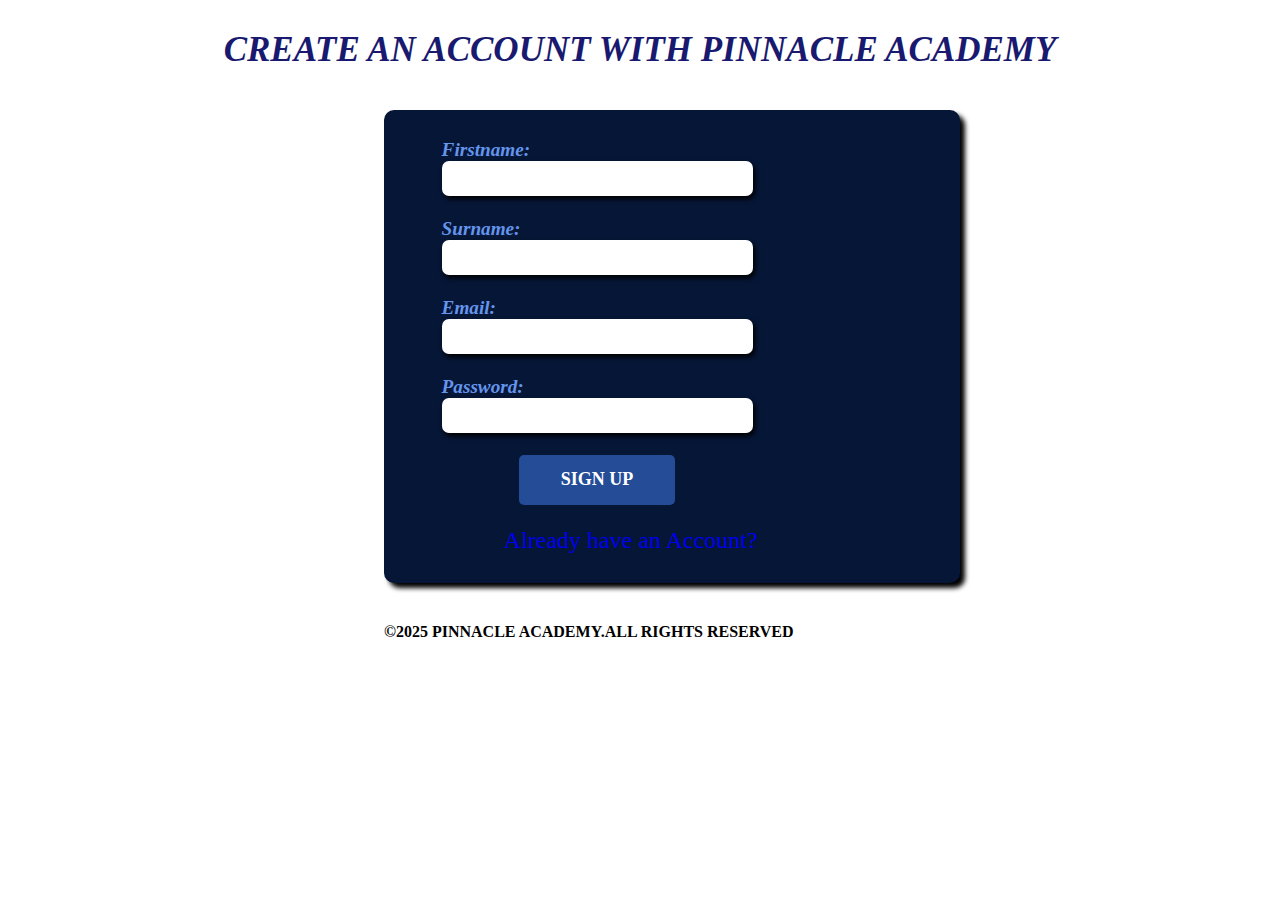
<file: newaccount.html>
<!DOCTYPE html>
<html lang="en">
<head>
    <meta charset="UTF-8">
    <meta name="viewport" content="width=device-width, initial-scale=1.0">
    <title>Document</title>
    <link rel="stylesheet" href="newaccount.css">
</head>
<body>
    <H1>CREATE AN ACCOUNT WITH PINNACLE ACADEMY</h1>

   <form action="index.html" target="_blank">
       <div><p>Firstname:</p>
        <input type="text" name="Firstname"><br><br>
        <p>Surname:</p>
        <input type="text" name="Firstname"><br><br>
         <p>Email:</p>
        <input type="email" name="Email"><br><br>
        <p>Password:</p>
        <input type="password" name="Password"><br><br>

        <input type="submit" value="SIGN UP" class="signup"><br><br>
        <a href="login.html" class="login">Already have an Account?</a>
    </div>
    </form>

  <footer><b><p>&copy;2025 PINNACLE ACADEMY.ALL RIGHTS RESERVED</p></b></footer>    
</body>
</html>
</file>
<file: style.css>
*{
  margin: 0;padding: 0;
  font-family: "Roboto";
}

.AB{background-image: url(IMAGES/pinnacle.avif);
background-repeat: no-repeat;
background-size:cover;
background-position: center; 
background-blend-mode: darken;
background-color:rgba(0, 0, 0, 0.87);
height: 500px;
}
body{
  width: 100%;
}
.navbar{
    display: flex;
    align-items: center;
    justify-content: center;
    padding: 15px;
    padding-top: 20px;
}

.navbar h2{
  font-size: xx-large;
color: cornflowerblue;
padding-right: 400px 
}
.navbar a{
     text-decoration: none;
    color: white;
    padding: 10px;
    font-weight: bolder;
}
.navbar a:hover{
  color:midnightblue;
    border-radius: 5px;
 }
.nav2 a{
    background-color: rgb(32, 77, 161);
    margin-inline-start: 20px;
    border-radius: 10px;
    border: 2px solid midnightblue;
}
.heading{
  color: cornflowerblue;
  font-size: 30px;
  text-align: center;
  margin-top: 80px;
  font-family: "Poppins";
}

.container1{
    color: white;
    width: 60%;
    text-align: center;
    padding-left: 20%;
}

span{
  color: white;
  font-size: 40px;
}
ul{
  display: grid;
  grid-template-columns: auto auto;
  row-gap: 30px;
  padding: 30px;
  width: 700px;
  margin-left: 22%;
  margin-top: 5px;
  color: midnightblue;
  font-size:22px;
}
li{
  margin-right: 5px;
}
.container3{
  display: grid;
  grid-template-columns: auto auto auto;
  margin-left: 40px;
  margin-bottom: 20px;
  border-radius: 5px;
}
.container3 div{
background-size:cover;
background-position: center; 
background-blend-mode: darken;
background-color: rgba(0, 0, 0, 0.74);
  height: 300px;
  width: 320px;
  text-align: center;
  padding-top: 100px;
  padding-left: 10px;
  padding-right: 20px;
  margin: 20px;
   border-radius: 10px;
    border-top-left-radius: 80px;
    border-bottom-right-radius: 80px;
    color: white;
}
.img1{
  background-image: url(IMAGES/img1.avif);
}
.img2{
  background-image: url(IMAGES/background.avif);
}
.img3{
  background-image: url(IMAGES/tgfh.jpg);
}
.container4{
  margin-left: 45px;
  color:white;
  margin-bottom: 50px;
}
.container4 h1{
  font-size: 35px;
  color: midnightblue;
  font-style: italic;
  text-align: center;
  margin-top: 40px;
  margin-bottom: 30px;
}
.content{
  display: grid;
  grid-template-columns: auto auto auto;
  margin-left: 20px;
}
.content div{
  width: 350px;
  background-color: #061636;
  border-radius: 10px;
  box-shadow: 0px 5px 10px;
}
.content img{
  width: 350px;
  height: 250px;
  border-top-left-radius: 10px;
  border-top-right-radius: 10px;
}

.content p{
  width: 350px;
text-align: center;
}
.content h2{
  text-align: center;
  margin-bottom: 10px;
}
.content a{
  color: cornflowerblue;
  text-decoration: none;
}
p{font-size: larger;}

footer{
  background-color: #061636;
  color: white;
  padding: 20px;
  padding-bottom: 0;
}
.container5{
  display: flex;
  justify-content: space-around;
}
.container5 a:hover{
    color: midnightblue;
    border-radius: 5px;
    padding: 0px;
 }
.container5 a{
  text-decoration: none;
  font-size: larger;
  color: white;
}
.icons a{
padding:5px;
}
.icons i{
font-size:30px;
}
 .buttom{
  font-size: 12px;
  margin-top: 25px;
  margin-left: 30%;
}



@media screen and (max-width:768px)
{
 *{margin: 0;
  padding: 0;
}
   .navbar{
     display :grid;
     row-gap: 25px;
    font-size: 12px;
    padding-top: 10px;
  margin-left: 0px;
   }
   .navbar a{
    width: 100%;
    padding: ;
   }
   .navbar h2{
    padding-right: 0;
    padding-left: 10px;
   }
   span{
  font-size: 25px;
}
   .heading{
    font-size: large;
    width: 95%;
   }
   .container1{
    width: 95%;
    padding-left: 10px;
   }
   ul{
     display: block;
  row-gap: 30px;
  padding-top: 30px;
  width: 80%;
  margin-left: 10px;
  margin-top: 0px;
  font-size: larger;
   }
   .container3{
  display: block;
  margin-left: 0px;
  margin-top: 0px;

  }
  .container4 h1{
  font-size: 25px;
  margin-top: 30px;
  margin-bottom: 20px;
  margin-left: -30px;
  width: 99%;
}
.content{
  display: block;
  width: 98%;
  margin-left: -25px;
}
.content div{
  margin-bottom: 30px;
}
footer{
  padding-left: 10px;
}
.AB{
height: 630px;
}
.container5{
  display: block;
}
.container5 h2{
  margin-top: 10px;
  margin-bottom: 0px;
}
.icons i{
font-size: 20px;
}
.buttom{
  font-size: 10px;
  padding-bottom: 10px;
   margin-top: 10px;
  margin-left: 0%;
}
}

@media screen and (min-width:769px) and (max-width:1024px){
  *{margin: 0;padding: 0;}

.navbar{
  width: 100%;
  padding: 0;
  padding-top: 20px;
}
.navbar h2{
  margin-left: 30px;
}
.nav2 a{
  display: grid;
  margin-bottom: 7px;
  text-align: center;
}
}
</file>
<file: about.css>
*{padding: 0;
  margin: 0;
  font-family: "Roboto";
}
header{
  background-color: #061636;
}
 .navbar{
    display: flex;
    align-items: center;
    justify-content: center;
    padding: 15px;
    padding-top: 20px;
}

.navbar h2{
  font-size: xx-large;
color: cornflowerblue;
padding-right: 400px 
}
.navbar a{
     text-decoration: none;
    color: white;
    padding: 10px;
    font-weight: bolder;
}
.navbar a:hover{
  color:midnightblue;
    border-radius: 5px;
 }
.nav2 a{
    background-color: rgb(32, 77, 161);
    margin-inline-start: 20px;
    border-radius: 10px;
    border: 2px solid midnightblue;
}
 img{
  width: 35%;
  height: 50vh;
  border-radius: 10px;
  box-shadow: 0px 2px 5px;
}
.container1 div{
  display: flex;
  width: 90%;
}
.container1 p{
  font-size: larger;
  margin: 5px;
  margin-left: 15px;
  color: midnightblue;
}
li{
  color: midnightblue;
  display: flex;
  justify-content: space-between;
  background-color: white;
  border-radius: 10px;
  margin-left: 20px;
  margin-bottom: 30px;
  width: 80%;
   box-shadow: 0px 3px 5px;
}
li p{
  width: 40%;
  margin: 30px;
  font-size: 22px;
}
.container1 h1{
  font-size: 35px;
  color: midnightblue;
  text-align: center;
  margin-top: 20px;
}

.container2 h2{
  font-size: 30px;
  margin: 30px;
  color: midnightblue;
}

footer{
  background-color: #061636;
  color: white;
  padding: 20px;
  padding-bottom: 0;
}
.container5{
  display: flex;
  justify-content: space-around;
}
.container5 a:hover{
    color: midnightblue;
    border-radius: 5px;
    padding: 0px;
 }
.container5 a{
  text-decoration: none;
  font-size: larger;
  color: white;
}
.icons a{
padding:5px;
}
.icons i{
font-size:30px;
}
 .buttom{
  font-size: 12px;
  margin-top: 25px;
  margin-left: 30%;
}

@media screen and (max-width:768px)
{
  *{margin: 0;padding: 0;}
   .navbar{
     display:grid;
     row-gap: 25px;
    font-size: 12px;
    padding-top: 15px;
  margin-left: -25px;
   }
   .nav2 {
    margin-left: -13px;
   }
   .navbar h2{
    padding-right: 0;
    padding-left: 10px;
   }
   .container1 div{
  display: grid;
  width: 90%;
  margin: 0px;
}
img{
  width: 100%;
  height: 35vh;
  margin-bottom: 20px;
  margin-left: 20px;
}
li{
  display: block;
  justify-content: space-between;
  border-radius: 10px;
  margin-left: 20px;
  margin-bottom: 15px;
  padding-top: 1px;
  width: 100%;
}
li p{
  width: 80%;
  font-size: larger;
}
li img{
  margin-bottom: -5px;
  margin-left: 0px;
  box-shadow: 0px 0px 0px;
  border-top-left-radius: 0;
  border-top-right-radius: 0;
}
   .container2 ul{
   width: 85%;
}
footer{
  padding-left: 10px;
}
.AB{
height: 630px;
}
.container5{
  display: block;
}
.container5 h2{
  margin-top: 10px;
  margin-bottom: 0px;
}
.icons i{
font-size: 20px;
}
.buttom{
   font-size: 10px;
  padding-bottom: 10px;
   margin-top: 10px;
  margin-left: 0%;
}
}

@media screen and (min-width:769px) and (max-width:1024px){
  *{margin: 0;padding: 0;}

.navbar{
  width: 100%;
  padding: 0;
  padding-top: 20px;
}
.navbar a{
  display: grid;
  width: 100%;
}
.navbar h2{
  margin-left: 30px;
}
.nav2 a{
  display: grid;
  margin-bottom: 7px;
  text-align: center;
}
}
</file>
<file: academics.css>
*{margin: 0;
    padding: 0;
  font-family: "Roboto";
}

header{
  background-color: #061636;
}
 .navbar{
    display: flex;
    align-items: center;
    justify-content: center;
    padding: 15px;
    padding-top: 20px;
}

.navbar h2{
  font-size: xx-large;
color: cornflowerblue;
padding-right: 400px 
}
.navbar a{
     text-decoration: none;
    color: white;
    padding: 10px;
    font-weight: bolder;
}
.navbar a:hover{
  color:midnightblue;
    border-radius: 5px;
 }
.nav2 a{
    background-color: rgb(32, 77, 161);
    margin-inline-start: 20px;
    border-radius: 10px;
    border: 2px solid midnightblue;
}
.parent{
    display: flex;
    justify-content:space-evenly;
}
.image{
    width: 25%;
    height: 57vh;
    margin-top: 100px;
    margin-bottom: 30px;
    border-radius: 50%;
    box-shadow: 0px 5px 10px;
}
.container3{
    display: grid;
    grid-template-columns: auto 20% auto 20%;
    grid-template-rows:50% 50% 70% 70%;
    gap: 10px 15px;
    margin: 30px;

}
.container3 img{
    width: 100%;
    height: 40vh;
    border-radius: 10px;
     box-shadow: 0px 2px 5px;
    
}
.container1 h1{
    font-size: 30px;
    color: midnightblue;
    margin-top: 20px;

}
.container1 p{
    font-size: x-large;
    margin-top: 10px;
    font-style: italic;
    color: midnightblue;
}
.container2{
    font-size: x-large;
    color: white;
    background-color: #061636;
    display: flex;
    justify-content: space-evenly;
    height: 20vh;
    align-items: center;
    border-radius: 10px;
    margin-top: 40px;
    margin-bottom: 40px;
    box-shadow: 0px 5px 10px;
}
.container2 b{
    font-size: xx-large;
}
button{
     background-color: rgb(32, 77, 161);
    padding: 20px;
    border-radius: 10px;
    border: 3px solid midnightblue;
}
button a{
    text-decoration: none;
    color: white;
    font-size: larger;
    font-weight: bolder;
}
button:hover{
    background-color: midnightblue;
}
footer{
  background-color: #061636;
  color: white;
  padding: 20px;
  padding-bottom: 0;
}
.container5{
  display: flex;
  justify-content: space-around;
}
.container5 a:hover{
    color: midnightblue;
    border-radius: 5px;
    padding: 0px;
 }
.container5 a{
  text-decoration: none;
  font-size: larger;
  color: white;
}
.icons a{
padding:5px;
}
.icons i{
font-size:30px;
}
 .buttom{
  font-size: 12px;
  margin-top: 25px;
  margin-left: 30%;
}


@media screen and (max-width:768px){

 *{margin: 0;padding: 0;}
   .navbar{
     display :grid;
     row-gap: 25px;
    font-size: 12px;
    padding-top: 15px;
  margin-left: -25px;
   }
   .nav2 {
    margin-left: -13px;
   }
   .navbar h2{
    padding-right: 0;
    padding-left: 10px;
   }
   .parent{
    display: block;
   }
   .container1 h1{
    font-size: 23px;
    text-align: center;
}
.container1 p{
    font-size: larger;
    margin-left: 10px;
}
.container2{
 width: 90%;
 margin-top: 10px;
 margin-left: 15px;
 padding-left: 10px;
 font-size: large;
}
button{
    margin-left: 25%;
}
   .image{
    width: 85%;
    height: 40vh;
    margin-top: 30px;
    margin-left: 20px;
    margin-bottom: 30px;
    border-radius: 50%;
    box-shadow: 0px 5px 10px;
}
.container3{
    display: block;
    width: 90%;
    margin: 20px;
}
.container3 img{
    margin-bottom: 20px;
    height: 30vh;
}
footer{
  padding-left: 10px;
}
.AB{
height: 630px;
}
.container5{
  display: block;
}
.container5 h2{
  margin-top: 10px;
  margin-bottom: 0px;
}
.icons i{
font-size: 20px;
}
.buttom{
   font-size: 10px;
  padding-bottom: 10px;
   margin-top: 10px;
  margin-left: 0%;
}
}
</file>
<file: admission.css>
*{margin: 0;
  padding: 0;
  font-family: "Roboto";
}

header{
  background-color: #061636;
}
 .navbar{
    display: flex;
    align-items: center;
    justify-content: center;
    padding: 15px;
    padding-top: 0px;
    padding-bottom: 0px;
}

.navbar h2{
  font-size: xx-large;
color: cornflowerblue;
padding-right: 400px 
}
.navbar a{
     text-decoration: none;
    color: white;
    padding: 10px;
    font-weight: bolder;
}
.navbar a:hover{
  color:midnightblue;
    border-radius: 5px;
 }
.nav2 a{
    background-color: rgb(32, 77, 161);
    margin-inline-start: 20px;
    border-radius: 10px;
    border: 2px solid midnightblue;
}
.heading{
    color: midnightblue;
    margin-left: 30px;
    font-size: larger;
}
.heading h1{
  font-size: 30px;
  margin-top: 20px;
}

form{
 width: 70%;
color: midnightblue;
font-size: larger;
}
form h2{
  font-size: 23px;
}
 .AA{
    width: 350px;
    height: 35px;
    padding-left: 10px;
    border: none;
    border-radius: 5px;
    box-shadow: 1px 1px 5px;
}

 .container1{
    display: flex;
    justify-content: space-between;
    margin: 30px;

}
.container2{
    display: flex;
    justify-content: space-between;
    margin: 30px;
}
.container3{
     display: flex;
    justify-content: space-between;
    margin: 30px;
}
.declaration {
    text-align: center;
    width: 82%;
}
h2{
    margin-bottom: 20px;
    margin-top: 20px;
    margin-left: 20px;
}
.submit{
    padding: 15px;
    color: white;
    font-size: medium;
    font-weight: bolder;
    background-color: rgb(32, 77, 161);
    border-radius: 5px;
    border: none;
    box-shadow: 0px 5px 10px;
    margin-bottom: 30px;
    margin-top: 30px;
    margin-left: 40%;
}
.submit:hover{
  color: midnightblue;
}

footer{
  background-color: #061636;
  color: white;
  padding: 20px;
  padding-bottom: 0;
}
.container5{
  display: flex;
  justify-content: space-around;
}
.container5 a:hover{
    color: midnightblue;
    border-radius: 5px;
    padding: 0px;
 }
.container5 a{
  text-decoration: none;
  font-size: larger;
  color: white;
}
.icons a{
padding:5px;
}
.icons i{
font-size:30px;
}
 .buttom{
  font-size: 12px;
  margin-top: 25px;
  margin-left: 30%;
}

@media screen and (max-width:768px)
{
  *{margin: 0;padding: 0;}
   .navbar{
     display:grid;
     row-gap: 25px;
    font-size: 12px;
    padding-top: 0px;
  margin-left: -25px;
   }
   .nav2 {
    margin-left: -13px;
    margin-bottom:20px ;
   }
   .navbar h2{
    padding-right: 0;
    margin-bottom: 0;
    padding-left: 10px;
   }
   .heading h1{
    margin-left: 0px;
    margin-bottom: 10px;
    margin-top: 0px;
    font-size: xx-large;
}
.heading p{
  margin-left: -20px;
}
form{
 width: 90%;
color: midnightblue;
font-size: larger;
}
 .AA{
    width: 310px;
    height: 35px;
    padding-left: 10px;
    border: none;
    border-radius: 5px;
    box-shadow: 1px 1px 5px;
}
 .container1{
    display: block;
    margin: 10px;
}
.container2{
    display: block;
    margin: 10px;
}
.container3{
     display: block;
    margin: 10px;
}
.declaration {
    text-align: start;
    margin-left: 10px;
    width: 95%;
}

h2{
    font-size: x-large;
    margin-bottom: 10px;
    margin-top: 20px;
    margin-left: 10px;
}
 footer{
  padding-left: 10px;
}
.AB{
height: 630px;
}
.container5{
  display: block;
}
.container5 h2{
  margin-top: 10px;
  margin-bottom: 0px;
}
.icons i{
font-size: 20px;
}
.buttom{
   font-size: 10px;
  padding-bottom: 10px;
   margin-top: 10px;
  margin-left: 0%;
}
}
</file>
<file: contact.css>
*{padding: 0;
  margin: 0;
font-family: "Roboto";
}
header{
  background-color: #061636;
}
 .navbar{
    display: flex;
    align-items: center;
    justify-content: center;
    padding: 15px;
    padding-top: 20px;
}

.navbar h2{
  font-size: xx-large;
color: cornflowerblue;
padding-right: 400px 
}
.navbar a{
     text-decoration: none;
    color: white;
    padding: 10px;
    font-weight: bolder;
}
.navbar a:hover{
  color:midnightblue;
    border-radius: 5px;
 }
.nav2 a{
    background-color: rgb(32, 77, 161);
    margin-inline-start: 20px;
    border-radius: 10px;
    border: 2px solid midnightblue;
}
.container1{
    text-align: center;
    color: midnightblue;
    margin-top: 4%;
}
.container1 h1{
    font-size:30px;
    margin-bottom: 20px; 
}

.container2{
    color: midnightblue;
    font-size: larger;
}
.container2 h1{
    text-align: center;
    font-size: 25px;
    margin-top: 1%;
}
.container2 div{
  margin: 20px;
}
.container2 iframe{
  width: 100%;
  height: 80vh;
  margin-bottom: -10px;
}
.container2 a{
    text-decoration: none;
}
footer{
  background-color: #061636;
  color: white;
  padding: 20px;
  padding-bottom: 0;
}
.container5{
  display: flex;
  justify-content: space-around;
}
.container5 a:hover{
    color: midnightblue;
    border-radius: 5px;
    padding: 0px;
 }
.container5 a{
  text-decoration: none;
  font-size: larger;
  color: white;
}
.icons a{
padding:5px;
}
.icons i{
font-size:30px;
}

 .buttom{
  font-size: 12px;
  margin-top: 25px;
  margin-left: 30%;
}

@media screen and (max-width:768px)
{
  *{margin: 0;padding: 0;}
   .navbar{
     display:grid;
     row-gap: 25px;
    font-size: 12px;
    padding-top: 15px;
  margin-left: -25px;
   }
   .nav2 {
    margin-left: -13px;
   }
   .navbar h2{
    padding-right: 0;
    padding-left: 10px;
   }
   .container1 h1{
    font-size:25px;
   }
   .container1 a{
    padding: 5px;
   }
   .container2 h1{
    font-size: 20px;
    margin-top: 15px;
   }
   .container2 h2{
    font-size: 20px;
   }
   footer{
  padding-left: 10px;
}
.AB{
height: 630px;
}
.container5{
  display: block;
}
.container5 h2{
  margin-top: 10px;
  margin-bottom: 0px;
}
.icons i{
font-size: 20px;
}
.buttom{
   font-size: 10px;
  padding-bottom: 10px;
   margin-top: 10px;
  margin-left: 0%;
}
}
</file>
<file: login.css>
*{margin: 0;padding: 0;}
body{
 background-image: url(IMAGES/background.avif);
 background-blend-mode: darken;
 background-color: rgba(0, 0, 0, 0.822);
}
header{
    display: flex;
    justify-content: space-evenly;
    margin-top: 30px;
    margin-bottom: 40px;
    font-size: larger;
    color: cornflowerblue;
}
header a{
    text-decoration: none;
    color: cornflowerblue;
}

h1{
    color: cornflowerblue;
    font-size: 43px;
    font-style: italic;
    text-align: center;
    margin-bottom: 20px;
}

form{
    background-color: midnightblue;
    color: bisque;
    font-size: larger;
    width: 45%;
    border-radius: 10px;
    box-shadow: 5px 5px 5px black;
    margin-left: 30%;
    margin-bottom: 40px;
} 
form div{
    padding-left: 10%;
    padding-top: 5%;
    padding-bottom: 5%;
}
form input{
    width:60% ;
    height: 35px;
    border-bottom-right-radius: 15px;
    border-top-left-radius: 15px;
    border: none;
    box-shadow: 2px 3px 5px;
    padding-left: 10px;
    
}
form p{
    font-style: italic;
    font-weight: bolder;
}
.Forgotten{
    margin-left: 30%;
    color: cornflowerblue;
}
.Login{
    font-weight: bolder;
    font-size: large;
    color: bisque;
    background-color: cornflowerblue;
    box-shadow: none;
    width: 30%;
    height: 50px;
    border-radius: 5px;
    margin-left: 15%;
}
.newaccount{
    font-size: x-large;
    color: cornflowerblue;
    margin-left: 12%;
}


@media  screen and (max-width:768px) {
    
    header{
    display: flex;
    justify-content: space-between;
    padding-left: 10px;
    padding-right: 10px;
}
h1{
    font-size: 35px;
}
form{
    width: 90%;
    margin-left: 5%;
} 
}
</file>
<file: newaccount.css>
*{margin: 0;
    padding: 0;
font-family: "Roboto";
}

h1{
    color: midnightblue;
    font-size: 35px;
    font-style: italic;
    text-align: center;
    margin-bottom: 40px;
    margin-top: 30px;
}

form{
    background-color: #061636;
    color:cornflowerblue;
    font-size: larger;
    width: 45%;
    border-radius: 10px;
    box-shadow: 5px 5px 5px black;
    margin-left: 30%;
    margin-bottom: 40px;
} 
form div{
    padding-left: 10%;
    padding-top: 5%;
    padding-bottom: 5%;
}
form input{
    width:60% ;
    height: 35px;
    border-radius: 7px;
    border: none;
    box-shadow: 2px 3px 5px;
    
}
form p{
    font-style: italic;
    font-weight: bolder;
}
.Forgotten{
    margin-left: 30%;
    color: cornflowerblue;
}
.signup{
    font-weight: bolder;
    font-size: large;
    color: white;
    background-color: rgb(36, 76, 151);
    box-shadow: none;
    width: 30%;
    height: 50px;
    border-radius: 5px;
    margin-left: 15%;
}
.signup:hover{
    color: #061636;
}
.login{
    font-size: x-large;
    text-decoration: none;
    margin-left: 12%;
}
.login:hover{
    color: cornflowerblue;
}
footer{
    margin-bottom: 20px;
    margin-left: 30%;
}
@media screen and (max-width:768px){

    h1{
    font-size: 20px;
    width: 90%;
}
form{
    width: 90%;
    margin-left: 5%;
}
form input{
    width: 90%;
}
.login{
    margin-left: 0;
}
footer{
    margin-left: 2%;
}

}
</file>
